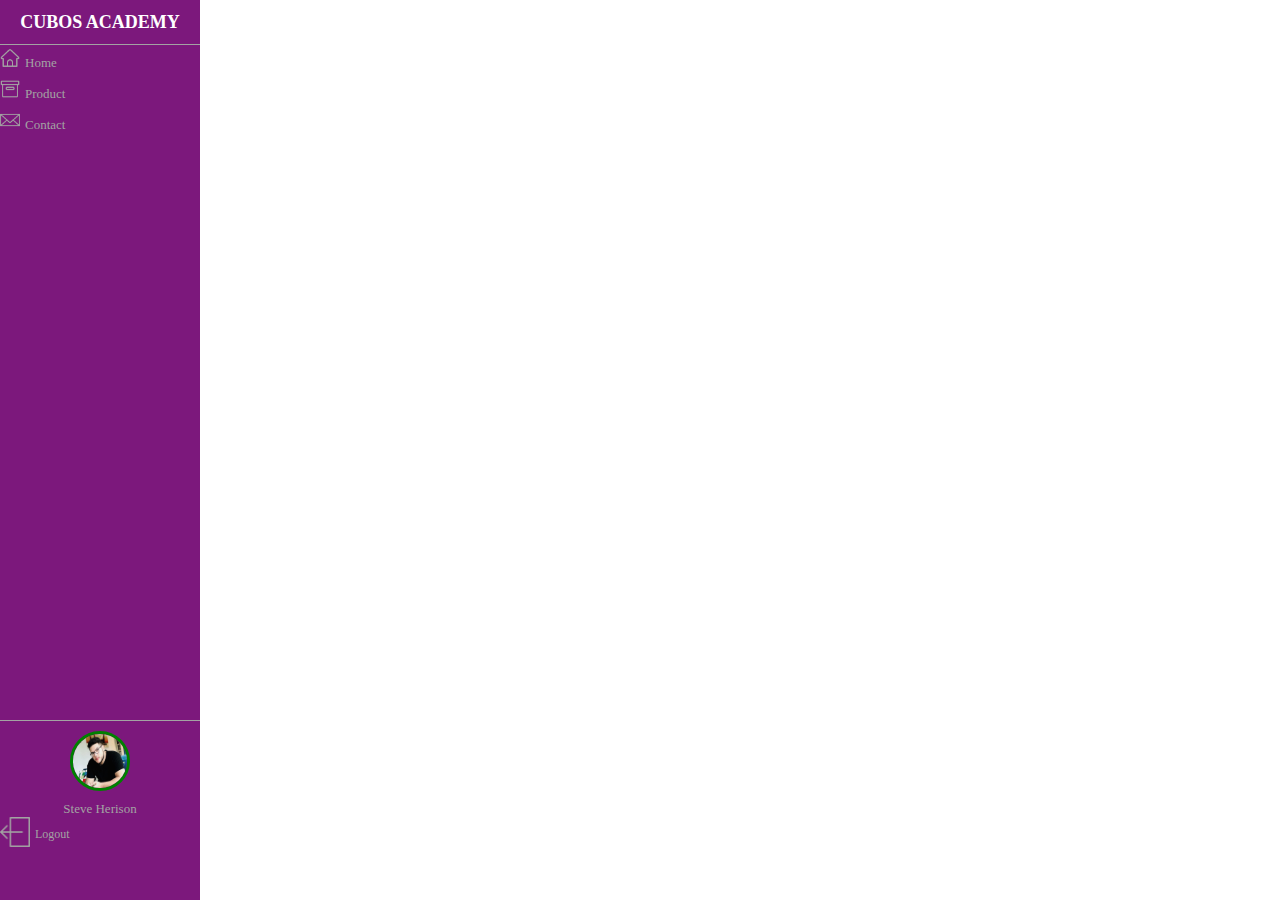
<file: flex-box/index.html>
<!DOCTYPE html>
<html lang="en">

<head>
    <meta charset="UTF-8">
    <meta http-equiv="X-UA-Compatible" content="IE=edge">
    <meta name="viewport" content="width=device-width, initial-scale=1.0">
    <title>Exercício 1</title>
    <link rel="stylesheet" href="styles.css">
</head>

<body>

    <div class="sidebar">
        <div class="titulo-container">
          <div class="titulo">
            <h1>CUBOS ACADEMY</h1>
          </div>
          <div class="menu">
            <ul>
              <li>
                <a href="#"><img src="assets/home.png" alt="Home"><span>Home</span></a>
              </li>
              <li>
                <a href="#"><img src="assets/product.png" alt="Product"><span>Product</span></a>
              </li>
              <li>
                <a href="#"><img src="assets/contact.png" alt="Contact"><span>Contact</span></a> 
              </li>
            </ul>
          </div>
        </div>
      
        <div class="spacer"></div>
      
        <div class="footer">
          <div class="profile-container">
            <div class="profile">
              <img src="assets/perfil.jpg" alt="Foto de Perfil">
              <span>Steve Herison</span>
            </div>
          </div>
      
          <div class="login-container">
            <div class="login">
              <li class="align-left">
                <a href="#"><img src="assets/sign-out.png" alt="Logout"><span>Logout</span></a>
              </li>
            </div>
          </div>
          
        </div>
      </div>
      
</body>

</html>
</file>
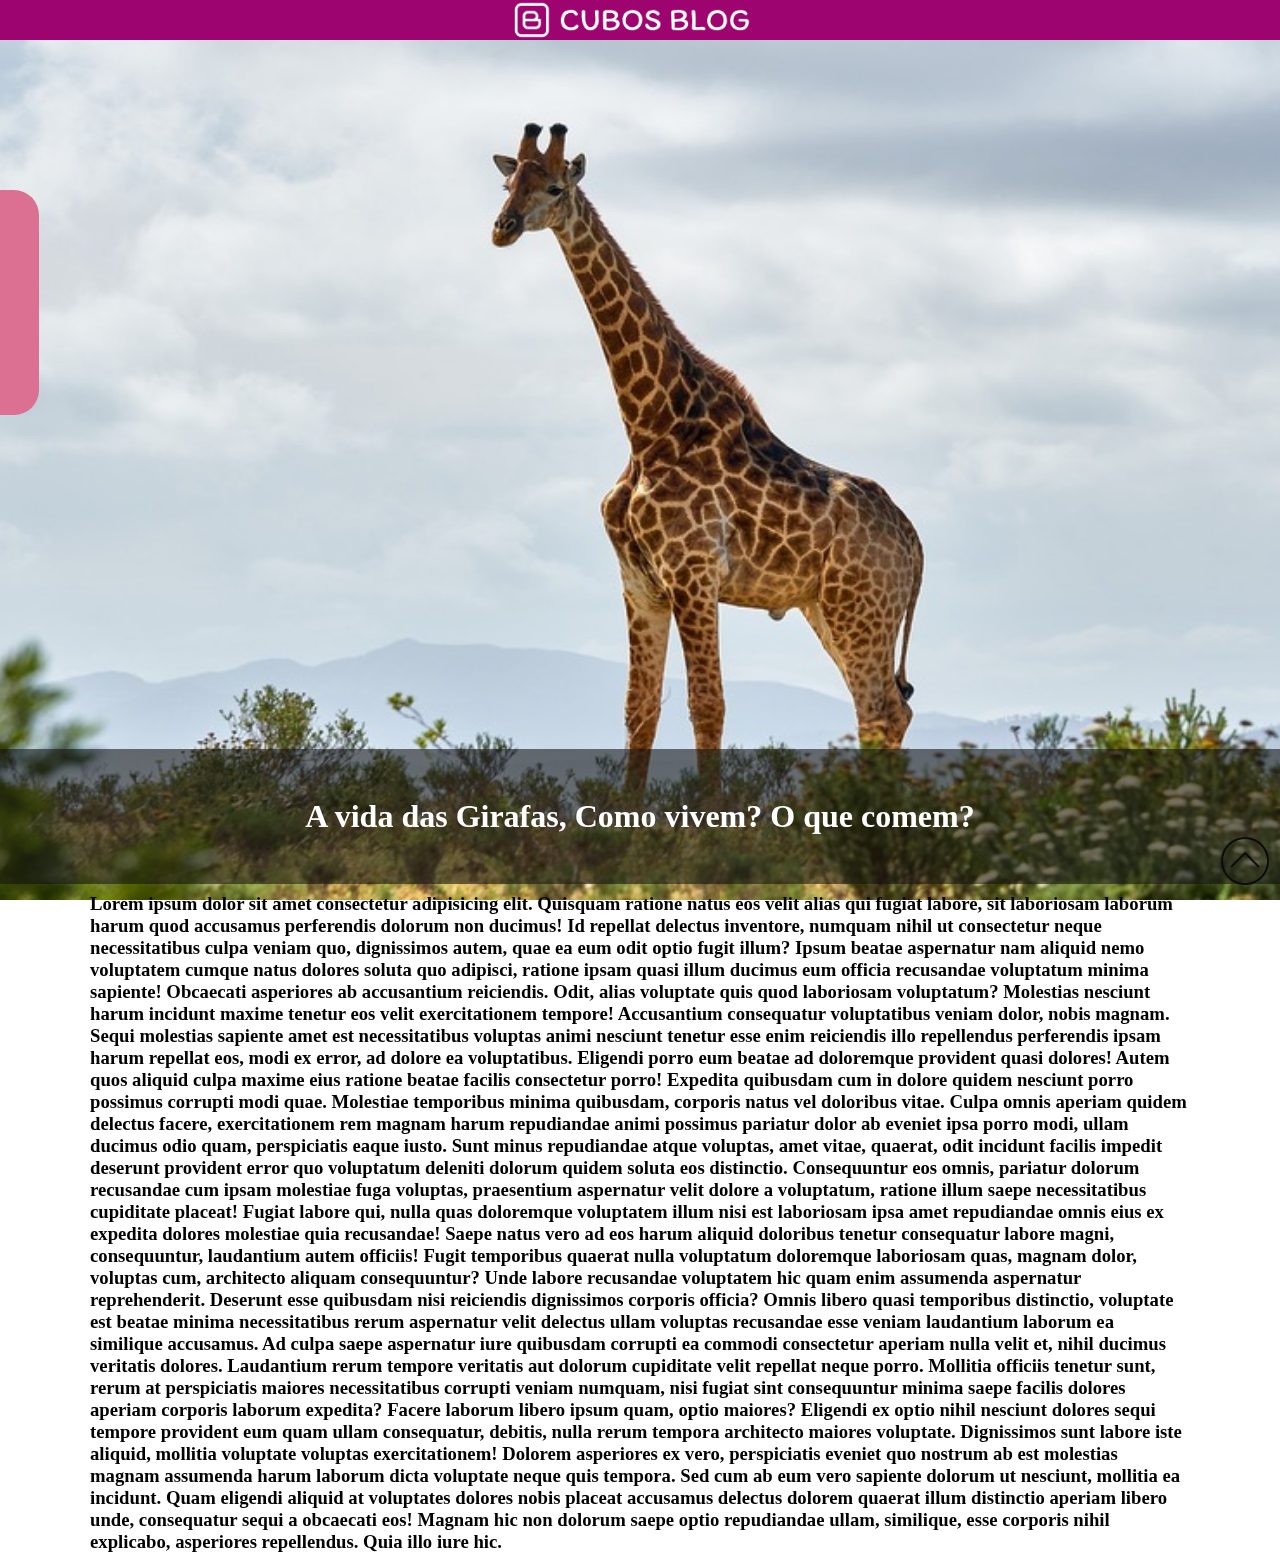
<file: leyouts/index.html>
<!DOCTYPE html>
<html lang="pt">

<head>
	<meta charset="UTF-8">
	<meta http-equiv="X-UA-Compatible" content="IE=edge">
	<meta name="viewport" content="width=device-width, initial-scale=1.0">
	<link rel="stylesheet" href="styles.css">
	<title>Exercices</title>
</head>

<body>
	<div class="background-image">
        <div class="overlay">
  <header><img src="assets/logo.png" alt="logo"></header>

  <a href="#" id="go-to-top">
	    <img src="assets/top.png" alt="topo">
</a>

<div id="menu">
	<ul>
		<li><a href="#section1"><img src="assets/facebook.png" alt=""></a></li>
		<li><a href="#section2"><img src="assets/instagram.png" alt=""></a></li>
		<li><a href="#section3"><img src="assets/linkedin.png" alt=""></a></li>
	</ul>
	
</div>

<div class="titulo"><h1>A vida das Girafas, Como vivem? O que comem?</h1></div>
<div class="texto">
	<h3>Lorem ipsum dolor sit amet consectetur adipisicing elit. Quisquam ratione natus eos velit alias qui fugiat labore, sit laboriosam laborum harum quod accusamus perferendis dolorum non ducimus! Id repellat delectus inventore, numquam nihil ut consectetur neque necessitatibus culpa veniam quo, dignissimos autem, quae ea eum odit optio fugit illum? Ipsum beatae aspernatur nam aliquid nemo voluptatem cumque natus dolores soluta quo adipisci, ratione ipsam quasi illum ducimus eum officia recusandae voluptatum minima sapiente! Obcaecati asperiores ab accusantium reiciendis. Odit, alias voluptate quis quod laboriosam voluptatum? Molestias nesciunt harum incidunt maxime tenetur eos velit exercitationem tempore! Accusantium consequatur voluptatibus veniam dolor, nobis magnam. Sequi molestias sapiente amet est necessitatibus voluptas animi nesciunt tenetur esse enim reiciendis illo repellendus perferendis ipsam harum repellat eos, modi ex error, ad dolore ea voluptatibus. Eligendi porro eum beatae ad doloremque provident quasi dolores! Autem quos aliquid culpa maxime eius ratione beatae facilis consectetur porro! Expedita quibusdam cum in dolore quidem nesciunt porro possimus corrupti modi quae. Molestiae temporibus minima quibusdam, corporis natus vel doloribus vitae. Culpa omnis aperiam quidem delectus facere, exercitationem rem magnam harum repudiandae animi possimus pariatur dolor ab eveniet ipsa porro modi, ullam ducimus odio quam, perspiciatis eaque iusto. Sunt minus repudiandae atque voluptas, amet vitae, quaerat, odit incidunt facilis impedit deserunt provident error quo voluptatum deleniti dolorum quidem soluta eos distinctio. Consequuntur eos omnis, pariatur dolorum recusandae cum ipsam molestiae fuga voluptas, praesentium aspernatur velit dolore a voluptatum, ratione illum saepe necessitatibus cupiditate placeat! Fugiat labore qui, nulla quas doloremque voluptatem illum nisi est laboriosam ipsa amet repudiandae omnis eius ex expedita dolores molestiae quia recusandae! Saepe natus vero ad eos harum aliquid doloribus tenetur consequatur labore magni, consequuntur, laudantium autem officiis! Fugit temporibus quaerat nulla voluptatum doloremque laboriosam quas, magnam dolor, voluptas cum, architecto aliquam consequuntur? Unde labore recusandae voluptatem hic quam enim assumenda aspernatur reprehenderit. Deserunt esse quibusdam nisi reiciendis dignissimos corporis officia? Omnis libero quasi temporibus distinctio, voluptate est beatae minima necessitatibus rerum aspernatur velit delectus ullam voluptas recusandae esse veniam laudantium laborum ea similique accusamus. Ad culpa saepe aspernatur iure quibusdam corrupti ea commodi consectetur aperiam nulla velit et, nihil ducimus veritatis dolores. Laudantium rerum tempore veritatis aut dolorum cupiditate velit repellat neque porro. Mollitia officiis tenetur sunt, rerum at perspiciatis maiores necessitatibus corrupti veniam numquam, nisi fugiat sint consequuntur minima saepe facilis dolores aperiam corporis laborum expedita? Facere laborum libero ipsum quam, optio maiores? Eligendi ex optio nihil nesciunt dolores sequi tempore provident eum quam ullam consequatur, debitis, nulla rerum tempora architecto maiores voluptate. Dignissimos sunt labore iste aliquid, mollitia voluptate voluptas exercitationem! Dolorem asperiores ex vero, perspiciatis eveniet quo nostrum ab est molestias magnam assumenda harum laborum dicta voluptate neque quis tempora. Sed cum ab eum vero sapiente dolorum ut nesciunt, mollitia ea incidunt. Quam eligendi aliquid at voluptates dolores nobis placeat accusamus delectus dolorem quaerat illum distinctio aperiam libero unde, consequatur sequi a obcaecati eos! Magnam hic non dolorum saepe optio repudiandae ullam, similique, esse corporis nihil explicabo, asperiores repellendus. Quia illo iure hic.</h3>
</div>


</div>
</div>
</body>

</html>
</file>
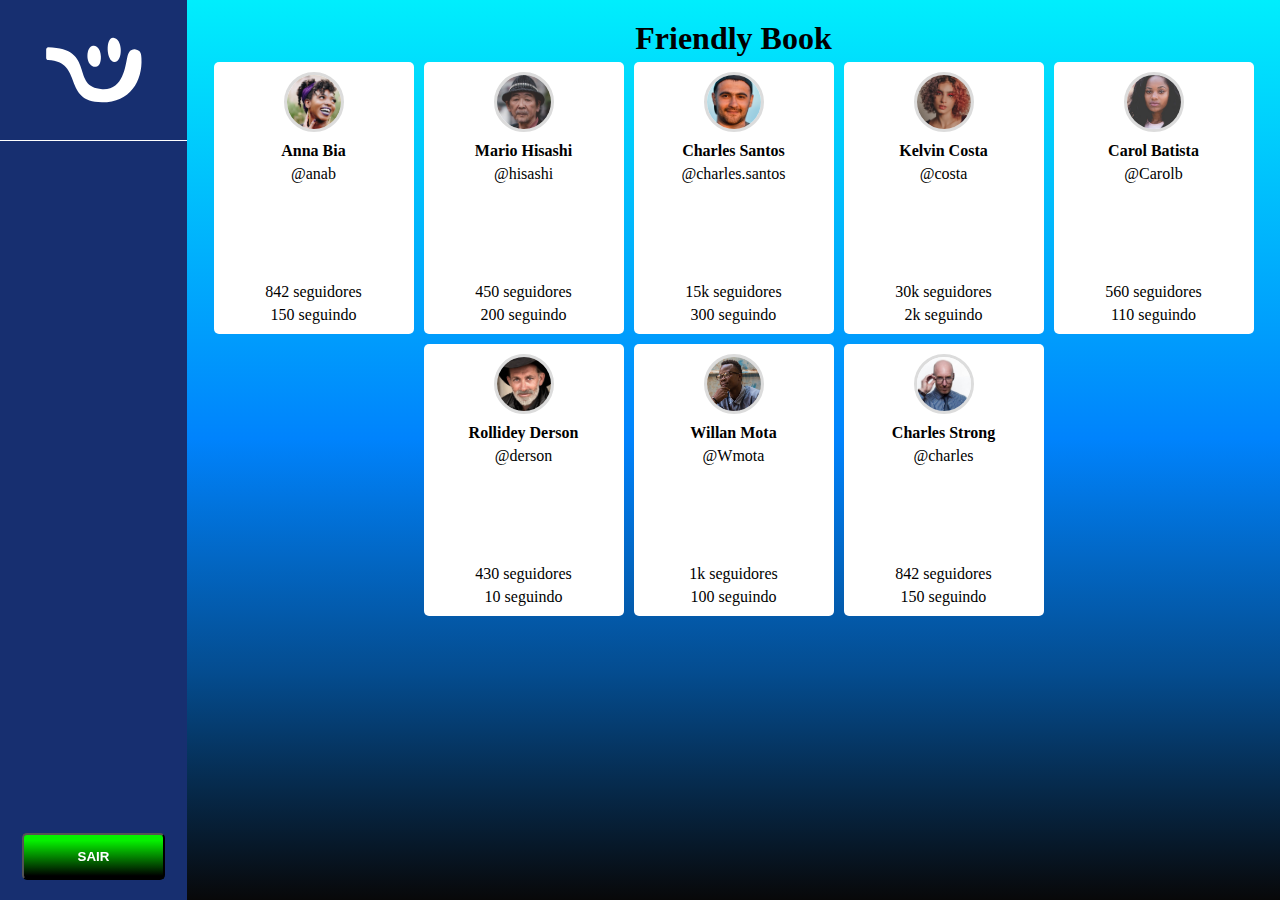
<file: pratica-flex/index.html>
<!DOCTYPE html>
<html lang="pt">

<head>
  <meta charset="UTF-8">
  <meta http-equiv="X-UA-Compatible" content="IE=edge">
  <meta name="viewport" content="width=device-width, initial-scale=1.0">
  <title>Site com Flexbox</title>
  <link rel="stylesheet" href="styles.css">
</head>

<body>
  <div class="container">
    <div class="sidebar">
      <div class="logo">
        <img src="assets/logo.svg" alt="Logo">
      </div>
    </div>

    <div class="pagina">
		<div class="titulo">
			<h1>Friendly Book</h1>
		</div>
      <div class="card">
        <div class="person">
          <img src="assets/1.png" alt="">
          <div class="details">
            <strong>Anna Bia</strong>
            <span>@anab</span>
			<div class="seguidores">
				<span>842 seguidores</span>
				<span>150 seguindo</span>
			</div>
          </div>
        </div>

        <div class="person">
          <img src="assets/2.png" alt="">
          <div class="details">
            <strong>Mario Hisashi</strong>
            <span>@hisashi</span>
			<div class="seguidores">
				<span>450 seguidores</span>
				<span>200 seguindo</span>
			</div>
          </div>
        </div>

        <div class="person">
          <img src="assets/3.png" alt="">
          <div class="details">
            <strong>Charles Santos</strong>
            <span>@charles.santos</span>
			<div class="seguidores">
				<span>15k seguidores</span>
				<span>300 seguindo</span>
			</div>
          </div>
        </div>

        <div class="person">
          <img src="assets/4.png" alt="">
          <div class="details">
            <strong>Kelvin Costa</strong>
            <span>@costa</span>
			<div class="seguidores">
				<span>30k seguidores</span>
				<span>2k seguindo</span>
			</div>
          </div>
        </div>

        <div class="person">
          <img src="assets/5.jpg" alt="">
          <div class="details">
            <strong>Carol Batista</strong>
            <span>@Carolb</span>
			<div class="seguidores">
				<span>560 seguidores</span>
				<span>110 seguindo</span>
			</div>
          </div>
        </div>

        <div class="person">
          <img src="assets/6.jpg" alt="">
          <div class="details">
            <strong>Rollidey Derson</strong>
            <span>@derson</span>
			<div class="seguidores">
				<span>430 seguidores</span>
				<span>10 seguindo</span>
			</div>
          </div>
        </div>

        <div class="person">
          <img src="assets/7.jpg" alt="">
          <div class="details">
            <strong>Willan Mota</strong>
            <span>@Wmota</span>
			<div class="seguidores">
				<span>1k seguidores</span>
				<span>100 seguindo</span>
			</div>
          </div>
        </div>

        <div class="person">
          <img src="assets/8.jpg" alt="">
          <div class="details">
            <strong>Charles Strong</strong>
            <span>@charles</span>
			<div class="seguidores">
				<span>842 seguidores</span>
				<span>150 seguindo</span>
			</div>
          </div>
        </div>
      </div>

      <button>SAIR</button>
    </div>
  </div>
</body>

</html>
</file>
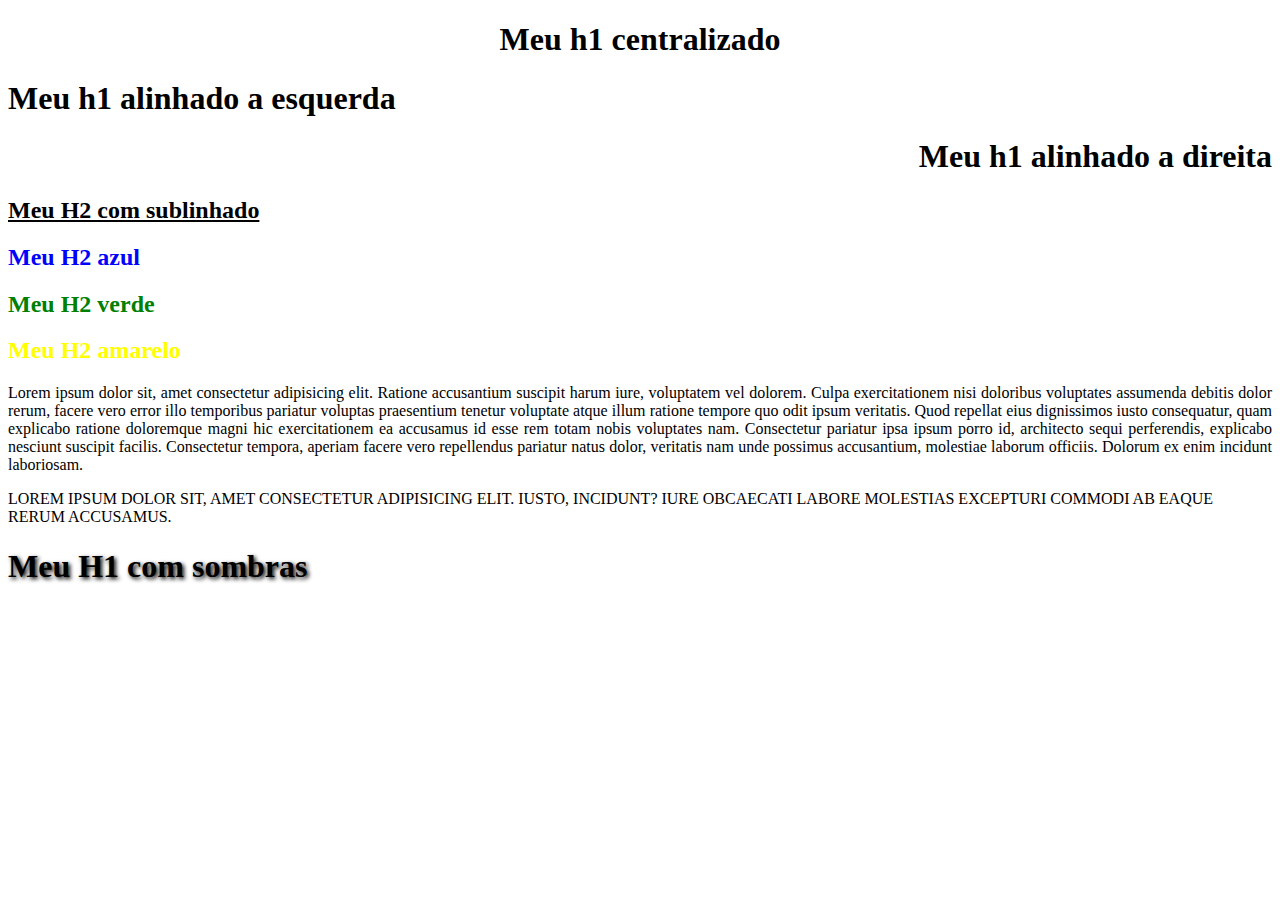
<file: introducao-css/exercicio1/index.html>
<!DOCTYPE html>
<html lang="pt-br">

<head>
    <meta charset="UTF-8">
    <title>Exercício 1</title>
    <link rel="stylesheet" href="style.css">
</head>

<body>
    <h1 class="center">Meu h1 centralizado</h1>
    <h1 class="esquerda">Meu h1 alinhado a esquerda</h1>
    <h1 class="direita">Meu h1 alinhado a direita</h1>


    <h2 class="sublinhado">Meu H2 com sublinhado</h2>

    <h2 class="azul">Meu H2 azul</h2>
    <h2 class="verde">Meu H2 verde</h2>
    <h2 class="amarelo">Meu H2 amarelo</h2>

    <!-- Meu parágrafo justificado-->
    <p class="justificado">
        Lorem ipsum dolor sit, amet consectetur adipisicing elit. Ratione accusantium suscipit harum iure, voluptatem
        vel
        dolorem. Culpa exercitationem nisi doloribus voluptates assumenda debitis dolor rerum, facere vero error illo
        temporibus pariatur voluptas praesentium tenetur voluptate atque illum ratione tempore quo odit ipsum veritatis.
        Quod repellat eius dignissimos iusto consequatur, quam explicabo ratione doloremque magni hic exercitationem ea
        accusamus id esse rem totam nobis voluptates nam. Consectetur pariatur ipsa ipsum porro id, architecto sequi
        perferendis, explicabo nesciunt suscipit facilis. Consectetur tempora, aperiam facere vero repellendus pariatur
        natus dolor, veritatis nam unde possimus accusantium, molestiae laborum officiis. Dolorum ex enim incidunt
        laboriosam.
    </p>

    <!-- Meu parágrafo com letras todas maiusculas -->
    <p class="maiusculo">
        Lorem ipsum dolor sit, amet consectetur adipisicing elit. Iusto, incidunt? Iure obcaecati labore molestias
        excepturi commodi ab eaque rerum accusamus.
    </p>

    <h1 class="sombra">Meu H1 com sombras</h1>
</body>

</html>
</file>
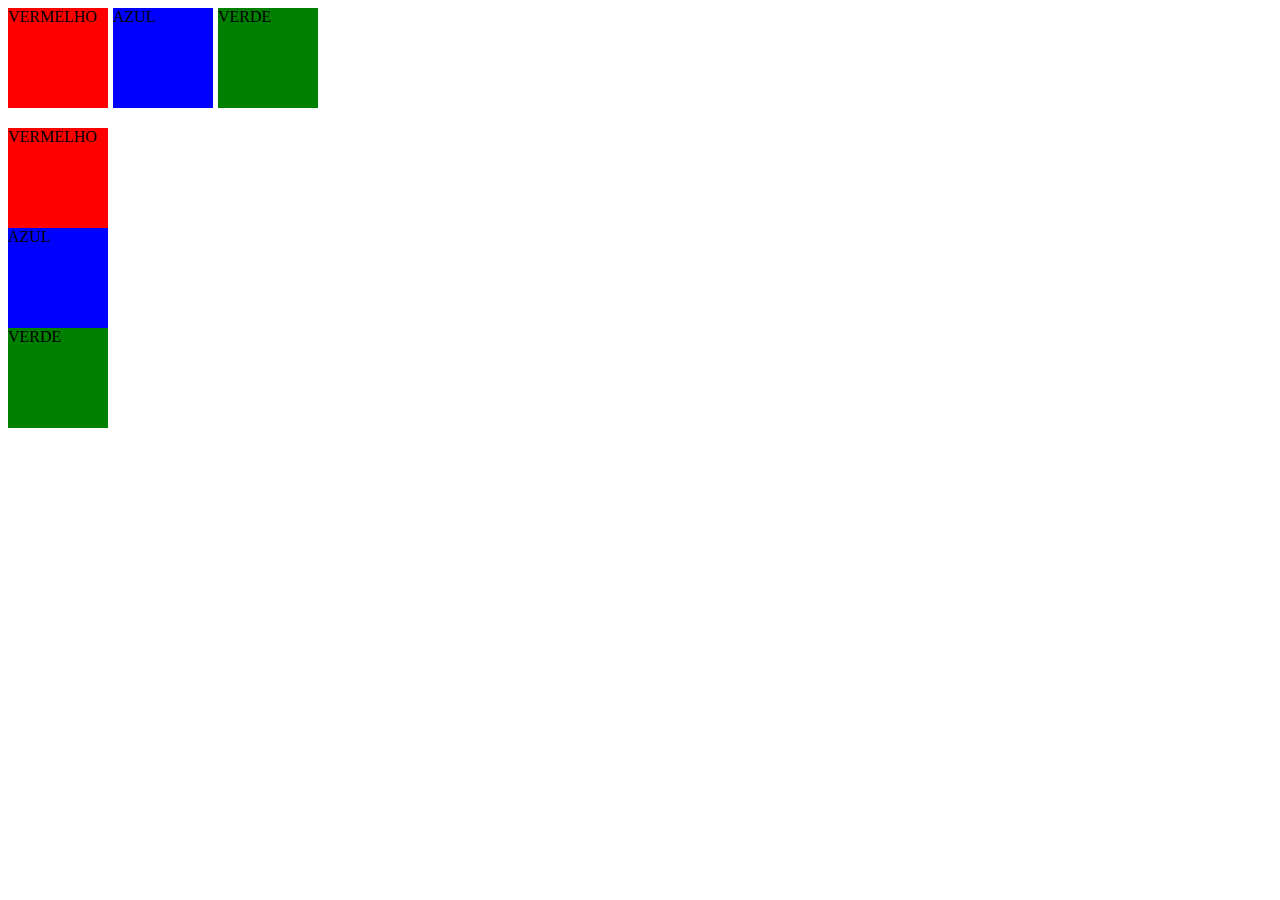
<file: introducao-css/exercicio2/index.html>
<!DOCTYPE html>
<html lang="pt-br">
<head>
    <meta charset="UTF-8">
    <meta http-equiv="X-UA-Compatible" content="IE=edge">
    <meta name="viewport" content="width=device-width, initial-scale=1.0">
    <link rel="stylesheet" href="style.css">
    <title>Document</title>
</head>
<body>

<div class="horizontal">
    <div class="square red">VERMELHO</div>
    <div class="square blue">AZUL</div>
    <div class="square green">VERDE</div>
</div>

<div class="vertical">
    <div class="square2 red2">VERMELHO</div>
    <div class="square2 blue2">AZUL</div>
    <div class="square2 green2">VERDE</div>  
</div>

</body>
</html>
</file>
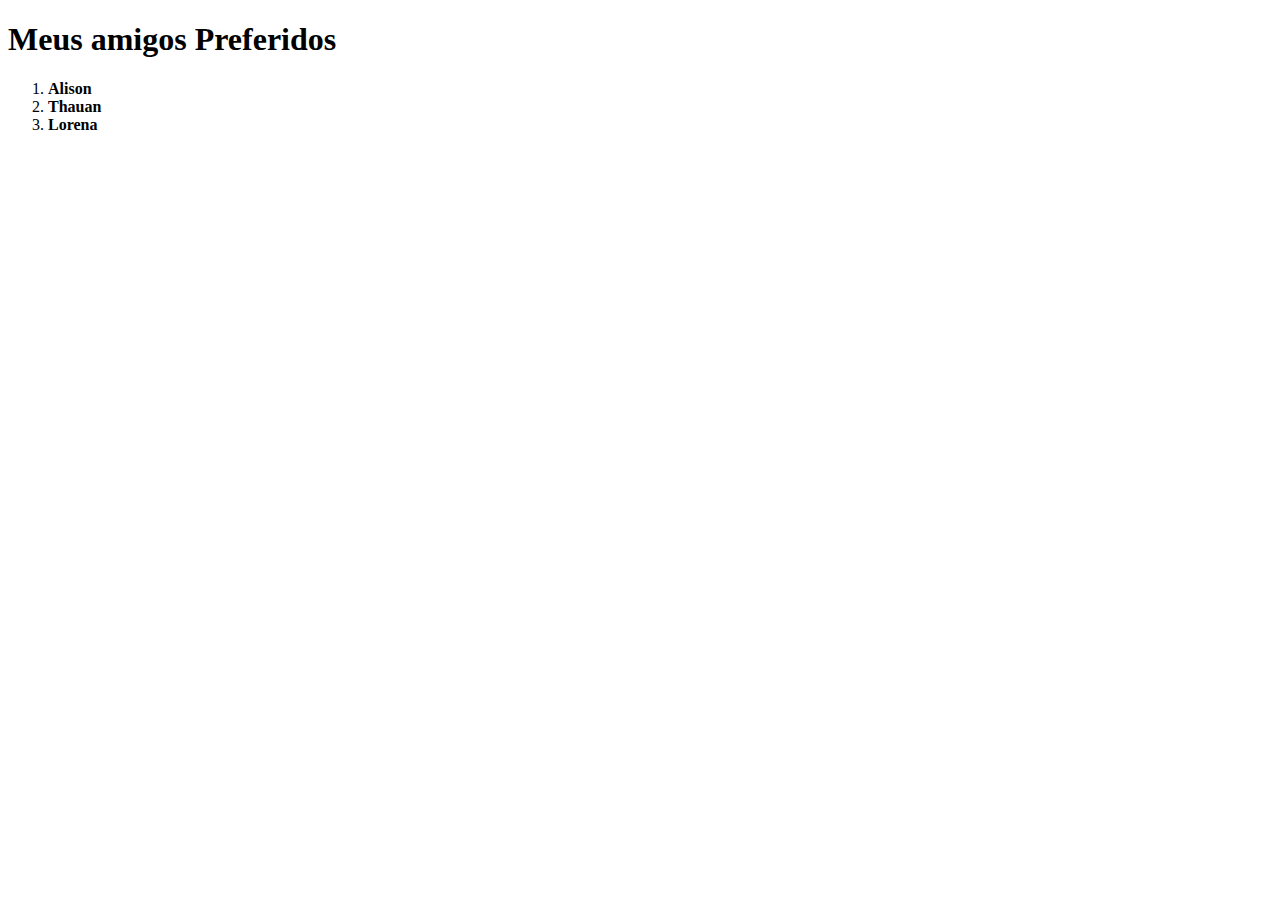
<file: introducao-html/exercicio2/index.html>
<!DOCTYPE html>
<html lang="pt">
<head>
    <meta charset="UTF-8">
    <meta http-equiv="X-UA-Compatible" content="IE=edge">
    <meta name="viewport" content="width=device-width, initial-scale=1.0">
    <title>Amigos</title>
</head>
<body>
    <h1>Meus amigos Preferidos</h1>
    <ol>
        <li>
           <strong>Alison</strong> 
        </li>
        <li>
           <strong>Thauan</strong> 
        </li>
        <li>
           <strong>Lorena</strong> 
        </li>
    </ol>
    
</body>
</html>
</file>
<file: flex-box/styles.css>
* {
    margin: 0;
    padding: 0;
    box-sizing: border-box;
}

.sidebar {
    color: #ffffff;
    display: flex;
    flex-direction: column;
    align-items: flex-start;
    justify-content: center;
    width: 100%;
    height: 100%;   
}
  
.titulo {
    border-bottom:  #a3a3a3 solid 1px;
    background-color: #7c187c;
    width: 200px;
    height: 5vh;
    display: flex;
    flex-direction: column;
    align-items: center;
    justify-content: center;
    font-size: 9px;

}

.footer img{
    display: flex;
    align-items: center;
    justify-content: center;  
}


.profile img{
  height: 60px;
  width: 60px;
  border-radius: 50%;
  border: 3px solid green;
}

.profile, span {
    color: #a3a3a3;
    font-size: 13px;
    margin-top: 10px;
    display: flex;
    flex-direction: column;
    align-items: center;
    text-align: center;
}

.menu {
    background-color: #7c187c;
    width: 200px;
    height: 75vh;
    display: flex;
    flex-direction: column; 
}

.footer {
    background-color: #7c187c;
    width: 200px;
    height: 20vh;
    border-top:  #a3a3a3 solid 1px;
}
.menu li img {
    width: 20px; /* Ajuste o valor conforme necessário */
    
}

.menu li {
    display: flex;
    align-items: center;
    margin-bottom: 5px;
    width: 20px; /* Defina o valor desejado para a largura */
    font-size: 12px; /* Defina o valor desejado para o tamanho da fonte */
}
  
.menu li a {
  text-decoration: none;
  color: #ffffff;
  display: flex;
  align-items: center;
  gap: 5px;
}

.menu li:hover a {
  background-color: rgba(0, 0, 0, 0.1);
  padding: 1px 68px; 
}

.login {
    display: flex;
    justify-content: flex-start; /* Alinhar o conteúdo no início */
    align-items: center;
    margin: 0;
    list-style: none; /* Remover os pontos que ficam junto com as imagens */
}

.login a {
    text-decoration: none;
}

.login li {
    display: flex;
    align-items: center;
    margin: 0;
    list-style: none; /* Remover os pontos que ficam junto com as imagens */
}
  
.login li img {
    max-width: 100%;
    width: 30px;
    float: left; /* Alinhar a imagem à esquerda */
}
  
.login li span {
    margin-left: 10px; /* Ajuste o valor conforme desejado */
    font-size: 12px;
    display: flex;
    align-items: center;
    padding-left: 5px; /* Adicione o espaçamento à esquerda */
}
 
.profile-container {
  display: flex;
  flex-direction: column;
  align-items: center;
  margin-top: auto; /* Centralizar verticalmente */
  margin-bottom: auto; /* Centralizar verticalmente */
}
</file>
<file: leyouts/styles.css>
* {
 padding: 0;
 margin: 0;
 box-sizing: border-box;
}

.background-image {
    background-image: url('assets/girafa.jpg');
    background-repeat: no-repeat;
    background-position: center center;
    background-size: cover;
    height: 100vh;
}

header {
    position: sticky;
    color: white;
    background-color: rgb(158, 4, 112);
    top: 0;
    height: 40px;
    display: flex;
    justify-content: center;
    z-index: 1; 
}

#go-to-top {
    position: fixed;
    bottom: 10px;
    right: 10px;
}

#go-to-top img {
    width: 50px;
    height: 50px;
}

#menu ul {
    background-color: palevioletred;
    display: block;
    width: 11vh;
    height: 25vh;
    border-radius: 0 25px 25px 0;
    text-decoration: none;
    list-style: none;
}

#menu img {
    height: 49px;
    padding-left: 7px;
    padding-top: 10px;
}

#menu {
    height: 250px;
    margin-left: -60px;
    position: fixed;
    top: 190px;
    z-index: 2;
}

#menu:hover {
    margin-left: 0;
}

h1{
   display: flex;
   align-items: center;
   justify-content: center;
   color: white;
   width: 100%;
   height: 15vh;
}

.titulo {
    margin-top: 78.8vh;
    display: inline-block;
    backdrop-filter: contrast(85%) brightness(50%);
    height: 15vh;
    width: 100%;
}

.texto h3 {
    margin-top: 1vh;
    display: inline-block;
    margin-left: 90px;
    margin-right: 90px;
}
</file>
<file: pratica-flex/styles.css>
* {
    padding: 0;
    margin: 0;
    box-sizing: border-box;
}
  
.container {
    display: flex;
    flex-wrap: wrap;
}
  
.sidebar {
    width: 100%;
    max-width: 187px;
    min-height: 100vh;
    background: #172f70;
}
  
.logo {
    display: flex;
    justify-content: center;
    align-items: center;
    border-bottom: 1px solid #ffffff; /* Adiciona uma borda inferior */
    padding: 20px;
  }
  
.pagina {
    flex: 1;
    background: linear-gradient(180deg, #00EEFD 0%, #0083FC 48.78%, #044C8F 74.83%, #080809 99.99%, #080809 100%, #080809 100%);
    padding: 20px;
}

.card {
    display: flex;
    flex-wrap: wrap;
    justify-content: center;
    min-height: 550px; /* Ajuste a altura mínima do card conforme necessário */
    
}
  
.person {
    width: 200px;
    margin: 5px;
    background-color: white;
    padding: 10px;
    border-radius: 5px;
    display: flex;
    flex-direction: column;
    align-items: center; /* Alinha os elementos .person no topo da caixa */
    text-align: center; /* Centraliza o texto horizontalmente */
}

  
.details {
    margin-top: 10px;
    margin-top: 10px;
}
  
.details strong {
    font-weight: bold;
}
  
.details span {
    display: block;
    margin-top: 5px;
}
  
button {
    position: fixed;
    width: 143px;
    height: 47px;
    left: 22px;
    bottom: 20px;
    background: linear-gradient(180deg, #05F000 13.14%, #000000 95.09%);
    border-radius: 5px;
    color: white;
    font-weight: bold;
    cursor: pointer;
}
  
button:hover {
    background: linear-gradient(180deg, #05F000 13.14%, #000000 95.09%);
}
  
.card img {
  height: 60px;
  width: 60px;
  border-radius: 50%;
  object-fit: cover; /* ou object-fit: contain; fazendo as imagnes de outros formatos não perder a qualidade*/
  border: 3px solid gainsboro;
}

.seguidores {
    margin-top: auto; /* Move a div .seguidores para o final do container */
    margin-top: 100px; /* Adiciona margem superior aos spans de seguidores */
}

.titulo h1 {
    justify-content: center;
    align-items: center;
    display: flex;
}
</file>
<file: introducao-css/exercicio1/style.css>
h1.center {
    text-align: center;
}

h1.esquerda {
    text-align: left;
}

h1.direita {
    text-align: right;
}

h2.sublinhado {
    text-decoration: underline;
}

h2.azul {
    color: blue;
}

h2.verde {
    color: green;
}

h2.amarelo {
    color: yellow;
}

p.justificado {
    text-align: justify;
}

p.maiusculo {
    text-transform: uppercase;
}

h1.sombra {
    text-shadow: 2px 2px 4px #000000;
    
}
</file>
<file: introducao-css/exercicio2/style.css>
.square {
    width: 100px;
    height: 100px;
    margin-right: 5px;
}

.horizontal {
    display: flex;
    flex-direction: row;
    margin-bottom: 20px;
}

.red {
    background-color: red;
}

.blue {
    background-color: blue;
}

.green {
    background-color: green;
}

.square2 {
    width: 100px;
    height: 100px;
}

.red2 {
    background-color: red;
}

.blue2 {
    background-color: blue;
}

.green2 {
    background-color: green;
}
</file>
